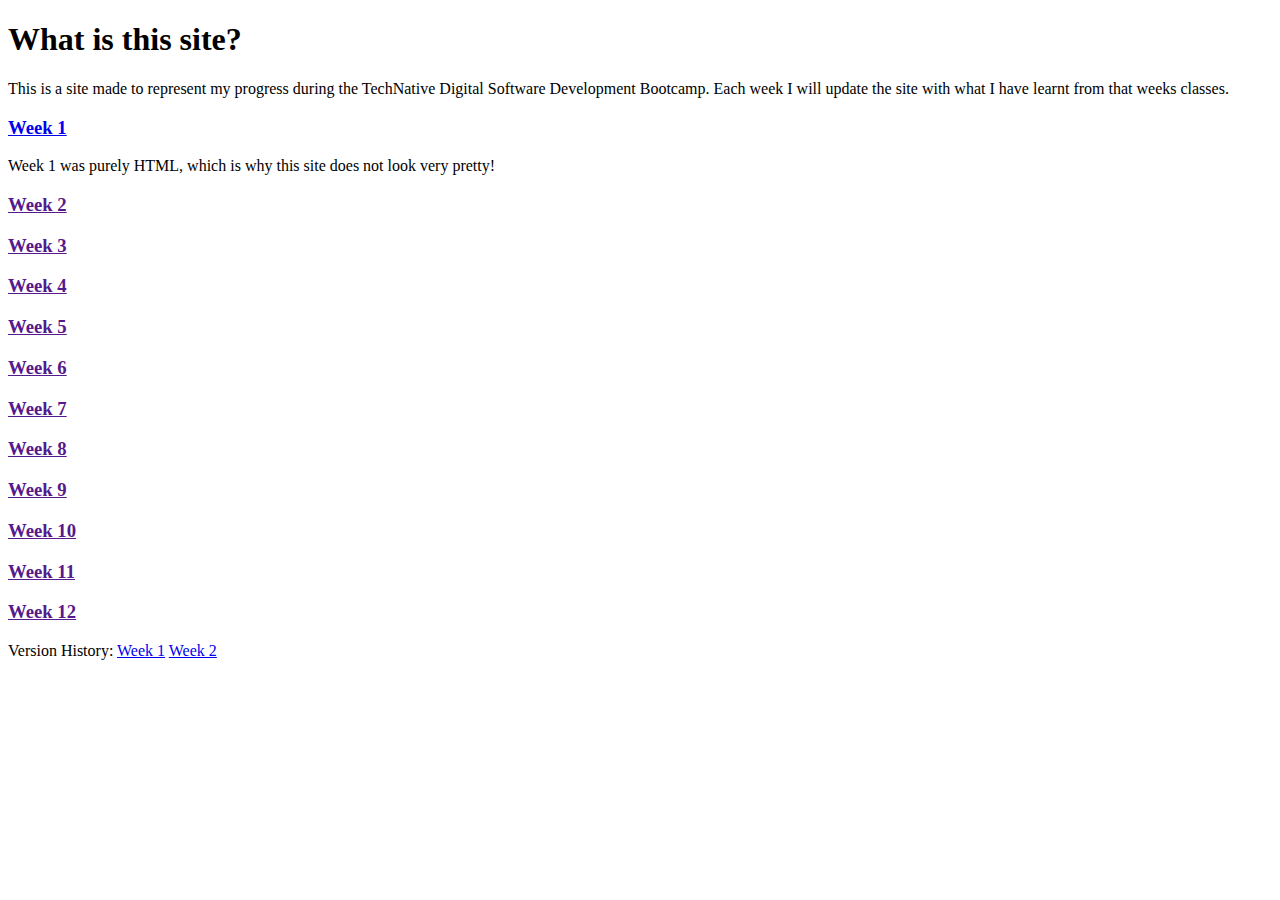
<file: history/week1/index.html>
<!DOCTYPE html>
<html lang="en">
  <head>
    <meta charset="UTF-8" />
    <meta name="viewport" content="width=device-width, initial-scale=1.0" />
    <title>SD Bootcamp Blog</title>
  </head>

  <body>
    <header>
      <h1>What is this site?</h1>
      <p>
        This is a site made to represent my progress during the TechNative
        Digital Software Development Bootcamp. Each week I will update the site
        with what I have learnt from that weeks classes.
      </p>
    </header>
    <main>
      <section>
        <h3><a href="week1.html">Week 1</a></h3>
        <p>
          Week 1 was purely HTML, which is why this site does not look very
          pretty!
        </p>
      </section>
      <section>
        <h3><a href="">Week 2</a></h3>
      </section>
      <section>
        <h3><a href="">Week 3</a></h3>
      </section>
      <section>
        <h3><a href="">Week 4</a></h3>
      </section>
      <section>
        <h3><a href="">Week 5</a></h3>
      </section>
      <section>
        <h3><a href="">Week 6</a></h3>
      </section>
      <section>
        <h3><a href="">Week 7</a></h3>
      </section>
      <section>
        <h3><a href="">Week 8</a></h3>
      </section>
      <section>
        <h3><a href="">Week 9</a></h3>
      </section>
      <section>
        <h3><a href="">Week 10</a></h3>
      </section>
      <section>
        <h3><a href="">Week 11</a></h3>
      </section>
      <section>
        <h3><a href="">Week 12</a></h3>
      </section>
    </main>
    <footer>
      <label for="vhistory">Version History:</label>
      <a href="./index.html">Week 1</a>
      <a href="../../index.html">Week 2</a>
    </footer>
  </body>
</html>
</file>
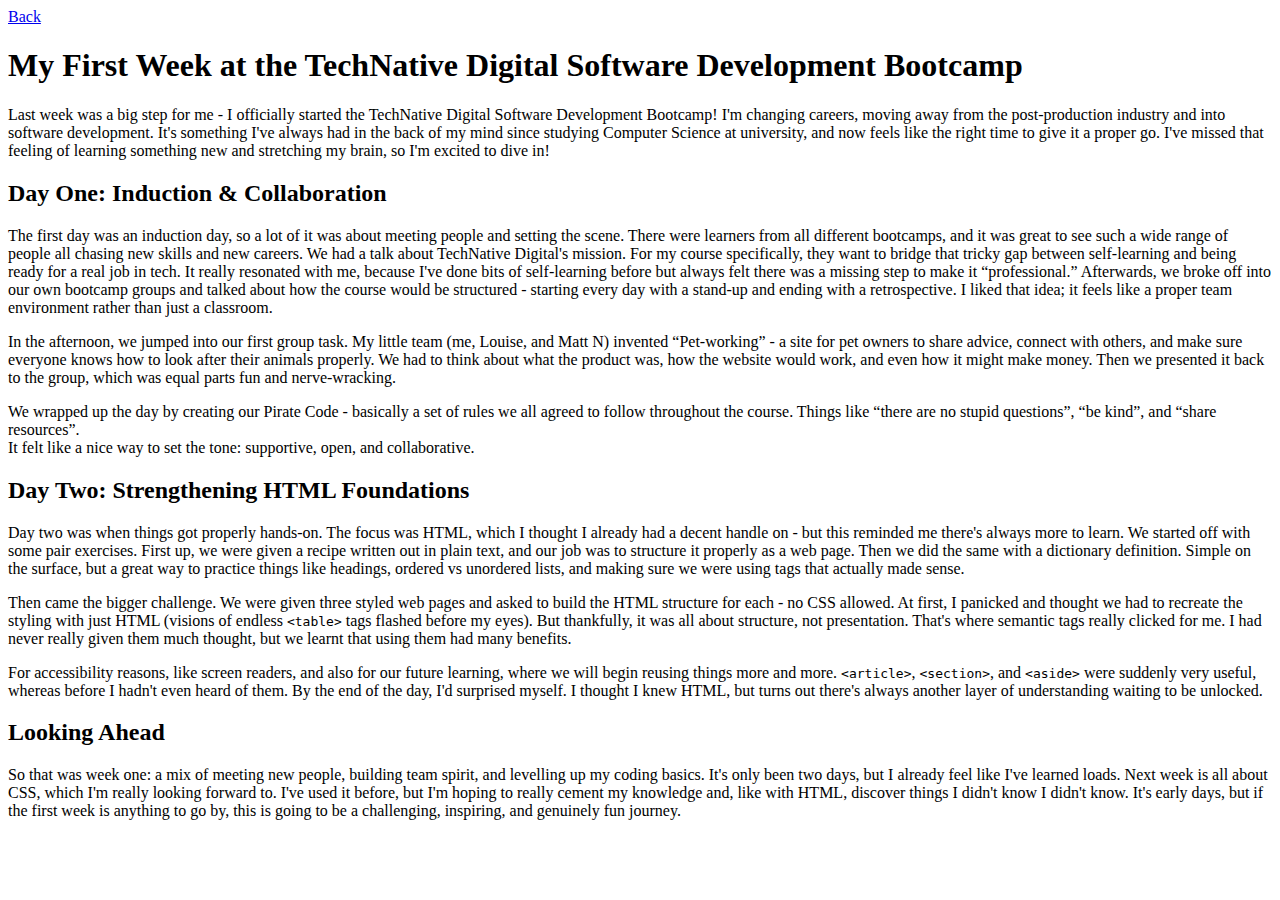
<file: week1.html>
<!DOCTYPE html>
<html lang="en">
  <head>
    <meta charset="UTF-8" />
    <meta name="viewport" content="width=device-width, initial-scale=1.0" />
    <title>Week 1</title>
  </head>
  <body>
    <header>
        <a href="index.html">Back</a>
    </header>
    <main>
      <article>
        <h1>
          My First Week at the TechNative Digital Software Development Bootcamp
        </h1>

        <p>
          <time datetime="2025-09-15">Last week</time> was a big step for me - I
          officially started the TechNative Digital Software Development
          Bootcamp! I'm changing careers, moving away from the post-production
          industry and into software development. It's something I've always had
          in the back of my mind since studying Computer Science at university,
          and now feels like the right time to give it a proper go. I've missed
          that feeling of learning something new and stretching my brain, so I'm
          excited to dive in!
        </p>

        <section>
          <h2>Day One: Induction & Collaboration</h2>
          <p>
            The first day was an induction day, so a lot of it was about meeting
            people and setting the scene. There were learners from all different
            bootcamps, and it was great to see such a wide range of people all
            chasing new skills and new careers. We had a talk about TechNative
            Digital's mission. For my course specifically, they want to bridge
            that tricky gap between self-learning and being ready for a real job
            in tech. It really resonated with me, because I've done bits of
            self-learning before but always felt there was a missing step to
            make it “professional.” Afterwards, we broke off into our own
            bootcamp groups and talked about how the course would be structured
            - starting every day with a stand-up and ending with a
            retrospective. I liked that idea; it feels like a proper team
            environment rather than just a classroom.
          </p>
          <p>
            In the afternoon, we jumped into our first group task. My little
            team (me, Louise, and Matt N) invented “Pet-working” - a site for
            pet owners to share advice, connect with others, and make sure
            everyone knows how to look after their animals properly. We had to
            think about what the product was, how the website would work, and
            even how it might make money. Then we presented it back to the
            group, which was equal parts fun and nerve-wracking.
          </p>
          <p>
            We wrapped up the day by creating our Pirate Code - basically a set
            of rules we all agreed to follow throughout the course. Things like
            <q>there are no stupid questions</q>, <q>be kind</q>, and
            <q>share resources</q>.<br />
            It felt like a nice way to set the tone: supportive, open, and
            collaborative.
          </p>
        </section>

        <section>
          <h2>Day Two: Strengthening HTML Foundations</h2>
          <p>
            Day two was when things got properly hands-on. The focus was HTML,
            which I thought I already had a decent handle on - but this reminded
            me there's always more to learn. We started off with some pair
            exercises. First up, we were given a recipe written out in plain
            text, and our job was to structure it properly as a web page. Then
            we did the same with a dictionary definition. Simple on the surface,
            but a great way to practice things like headings, ordered vs
            unordered lists, and making sure we were using tags that actually
            made sense.
          </p>
          <p>
            Then came the bigger challenge. We were given three styled web pages
            and asked to build the HTML structure for each - no CSS allowed. At
            first, I panicked and thought we had to recreate the styling with
            just HTML (visions of endless <code>&lt;table&gt;</code> tags
            flashed before my eyes). But thankfully, it was all about structure,
            not presentation. That's where semantic tags really clicked for me.
            I had never really given them much thought, but we learnt that using
            them had many benefits.
          </p>
          <p>
            For accessibility reasons, like screen readers, and also for our
            future learning, where we will begin reusing things more and more.
            <code>&lt;article&gt;</code>, <code>&lt;section&gt;</code>, and
            <code>&lt;aside&gt;</code> were suddenly very useful, whereas before
            I hadn't even heard of them. By the end of the day, I'd surprised
            myself. I thought I knew HTML, but turns out there's always another
            layer of understanding waiting to be unlocked.
          </p>
        </section>

        <section>
          <h2>Looking Ahead</h2>
          <p>
            So that was week one: a mix of meeting new people, building team
            spirit, and levelling up my coding basics. It's only been two days,
            but I already feel like I've learned loads. Next week is all about
            CSS, which I'm really looking forward to. I've used it before, but
            I'm hoping to really cement my knowledge and, like with HTML,
            discover things I didn't know I didn't know. It's early days, but if
            the first week is anything to go by, this is going to be a
            challenging, inspiring, and genuinely fun journey.
          </p>
        </section>
      </article>
    </main>
    <footer></footer>
  </body>
</html>
</file>
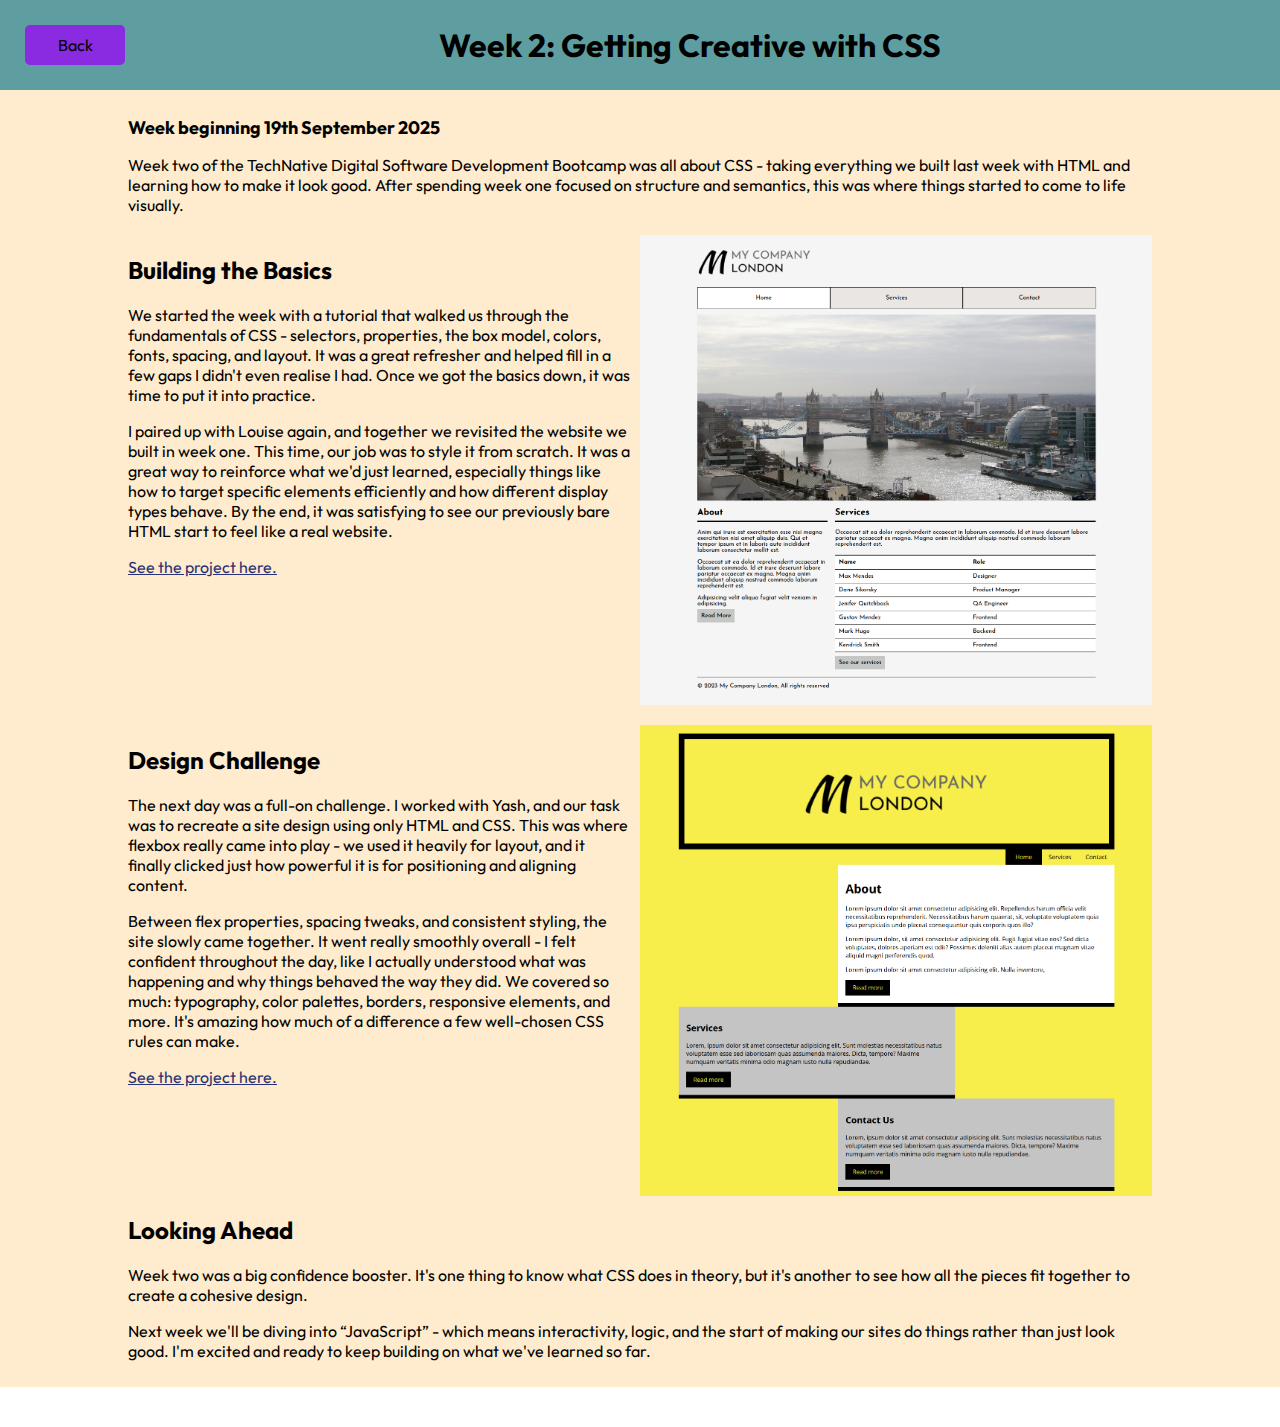
<file: week2.html>
<!DOCTYPE html>
<html lang="en">
  <head>
    <meta charset="UTF-8" />
    <meta name="viewport" content="width=device-width, initial-scale=1.0" />
    <link rel="stylesheet" href="./global.css" />
    <link rel="stylesheet" href="./footer.css" />
    <link rel="stylesheet" href="./header.css" />
    <link rel="stylesheet" href="./main.css" />
    <link rel="preconnect" href="https://fonts.googleapis.com" />
    <link rel="preconnect" href="https://fonts.gstatic.com" crossorigin />
    <link
      href="https://fonts.googleapis.com/css2?family=Open+Sans:ital,wght@0,300..800;1,300..800&family=Outfit:wght@100..900&display=swap"
      rel="stylesheet"
    />
    <title>Week 2</title>
  </head>
  <body>
    <header class="header--theme-week">
      <a class="header__back" href="../index.html">Back</a>
      <h1 class="header__title header__title--theme-week">
        Week 2: Getting Creative with CSS
      </h1>
    </header>
    <main class="main--theme-blog">
      <article>
        <section class="blog__content">
          <p>
            <time datetime="2025-09-19"
              >Week beginning 19th September 2025</time
            >
          </p>
          <p>
            Week two of the TechNative Digital Software Development Bootcamp was
            all about CSS - taking everything we built last week with HTML and
            learning how to make it look good. After spending week one focused
            on structure and semantics, this was where things started to come to
            life visually.
          </p>
        </section>

        <section class="blog__content blog__content--media">
          <div class="blog__content__text">
            <h2 class="blog__content__title">Building the Basics</h2>
            <p>
              We started the week with a tutorial that walked us through the
              fundamentals of CSS - selectors, properties, the box model,
              colors, fonts, spacing, and layout. It was a great refresher and
              helped fill in a few gaps I didn't even realise I had. Once we got
              the basics down, it was time to put it into practice.
            </p>
            <p>
              I paired up with Louise again, and together we revisited the
              website we built in week one. This time, our job was to style it
              from scratch. It was a great way to reinforce what we'd just
              learned, especially things like how to target specific elements
              efficiently and how different display types behave. By the end, it
              was satisfying to see our previously bare HTML start to feel like
              a real website.
            </p>
            <p>
              <a class='blog__content__link' href='https://github.com/waker-btn/bootcamp-w2d1'>See the project here.</a>
            </p>
          </div>
          <img
            class="blog__content__image"
            src="images/week2/london_company.png"
            alt="Working on group project"
            width="1375"
            height="1263"
          />
        </section>

        <section class="blog__content blog__content--media">
          <div class="blog__content__text">
            <h2>Design Challenge</h2>
            <p>
              The next day was a full-on challenge. I worked with Yash, and our
              task was to recreate a site design using only HTML and CSS. This
              was where flexbox really came into play - we used it heavily for
              layout, and it finally clicked just how powerful it is for
              positioning and aligning content.
            </p>
            <p>
              Between flex properties, spacing tweaks, and consistent styling,
              the site slowly came together. It went really smoothly overall - I
              felt confident throughout the day, like I actually understood what
              was happening and why things behaved the way they did. We covered
              so much: typography, color palettes, borders, responsive elements,
              and more. It's amazing how much of a difference a few well-chosen
              CSS rules can make.
            </p>
            <p>
              <a class='blog__content__link' href='https://github.com/waker-btn/bootcamp-w2d2'>See the project here.</a>
            </p>
          </div>
          <img
            class="blog__content__image"
            src="images/week2/london_company_2.png"
            alt="Working on group project"
            width="1375"
            height="1263"
          />
        </section>

        <section class="blog__content">
          <h2>Looking Ahead</h2>
          <p>
            Week two was a big confidence booster. It's one thing to know what
            CSS does in theory, but it's another to see how all the pieces fit
            together to create a cohesive design.
          </p>
          <p>
            Next week we'll be diving into <q>JavaScript</q> - which means
            interactivity, logic, and the start of making our sites do things
            rather than just look good. I'm excited and ready to keep building
            on what we've learned so far.
          </p>
        </section>
      </article>
    </main>
    <footer></footer>
  </body>
</html>
</file>
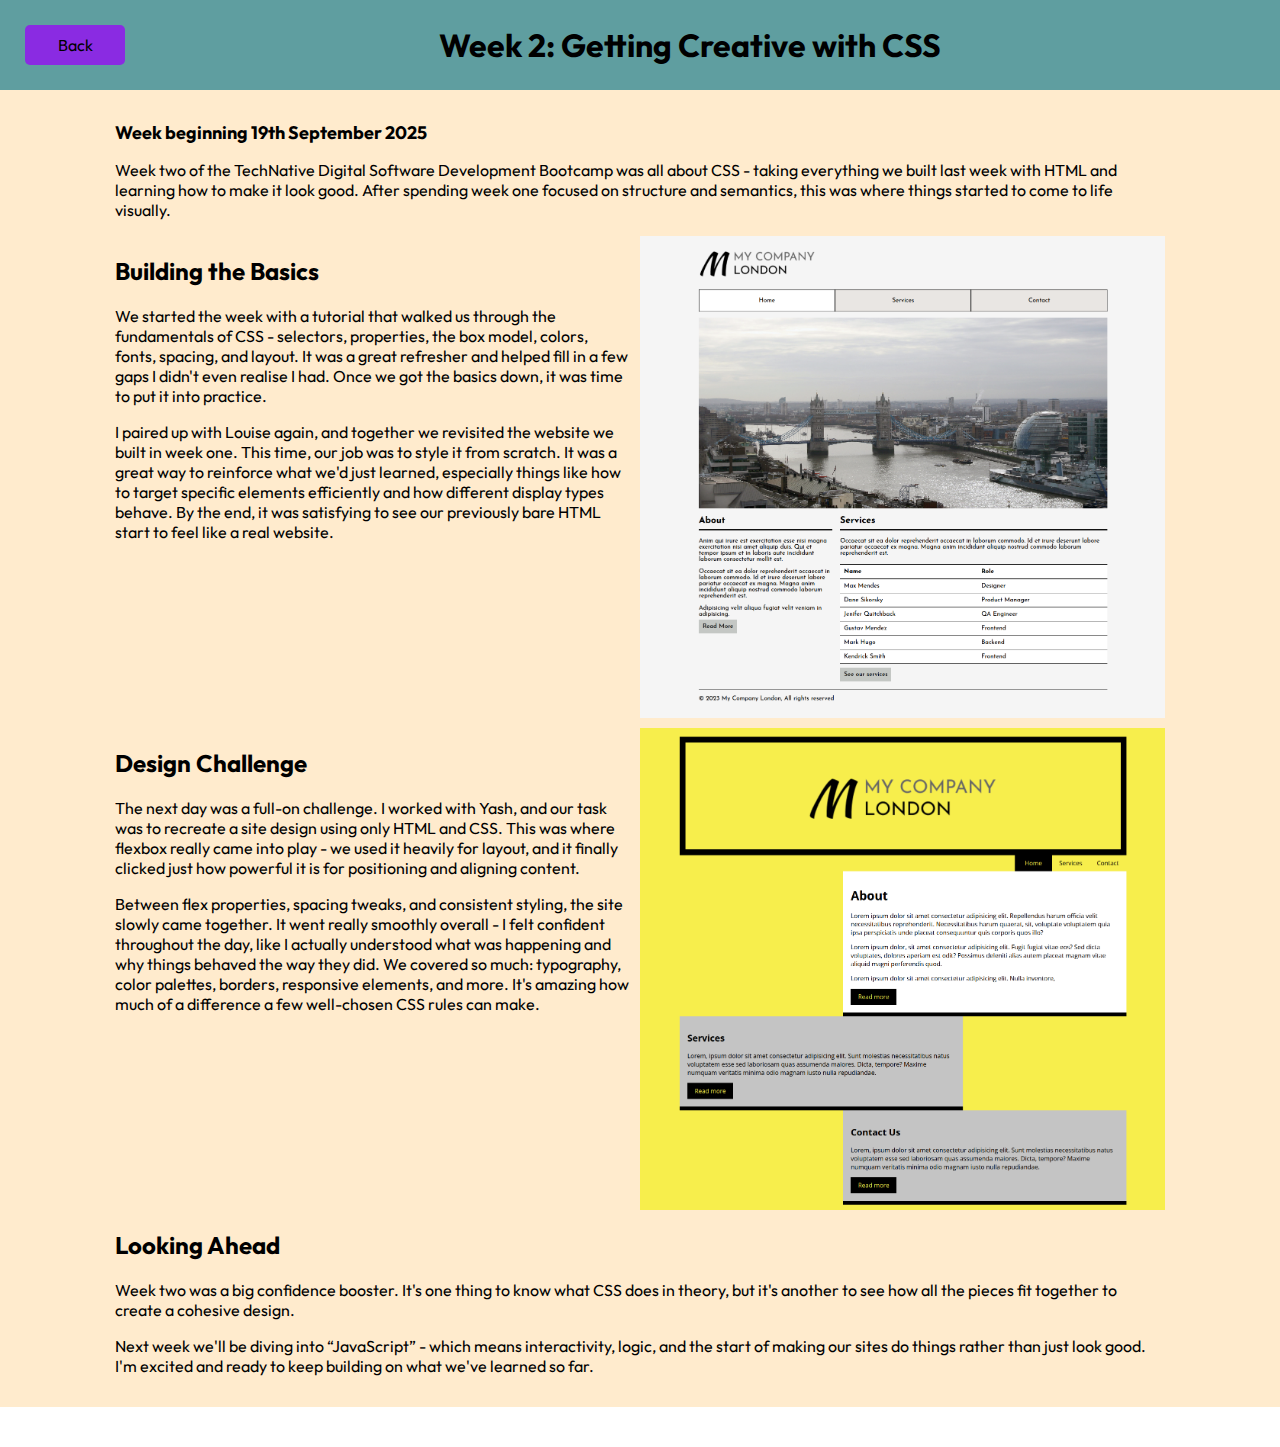
<file: history/week2/week2.html>
<!DOCTYPE html>
<html lang="en">
  <head>
    <meta charset="UTF-8" />
    <meta name="viewport" content="width=device-width, initial-scale=1.0" />
    <link rel="stylesheet" href="./global.css" />
    <link rel="stylesheet" href="./footer.css" />
    <link rel="stylesheet" href="./header.css" />
    <link rel="stylesheet" href="./main.css" />
    <link rel="preconnect" href="https://fonts.googleapis.com" />
    <link rel="preconnect" href="https://fonts.gstatic.com" crossorigin />
    <link
      href="https://fonts.googleapis.com/css2?family=Open+Sans:ital,wght@0,300..800;1,300..800&family=Outfit:wght@100..900&display=swap"
      rel="stylesheet"
    />
    <title>Week 2</title>
  </head>
  <body>
    <header class="header--theme-week">
      <a class="header__back" href="./index.html">Back</a>
      <h1 class="header__title header__title--theme-week">
        Week 2: Getting Creative with CSS
      </h1>
    </header>
    <main class="main--theme-blog">
      <article>
        <section class="blog__content">
          <p>
            <time datetime="2025-09-19"
              >Week beginning 19th September 2025</time
            >
          </p>
          <p>
            Week two of the TechNative Digital Software Development Bootcamp was
            all about CSS - taking everything we built last week with HTML and
            learning how to make it look good. After spending week one focused
            on structure and semantics, this was where things started to come to
            life visually.
          </p>
        </section>

        <section class="blog__content blog__content--media">
          <div class="blog__content__text">
            <h2 class="blog__content__title">Building the Basics</h2>
            <p>
              We started the week with a tutorial that walked us through the
              fundamentals of CSS - selectors, properties, the box model,
              colors, fonts, spacing, and layout. It was a great refresher and
              helped fill in a few gaps I didn't even realise I had. Once we got
              the basics down, it was time to put it into practice.
            </p>
            <p>
              I paired up with Louise again, and together we revisited the
              website we built in week one. This time, our job was to style it
              from scratch. It was a great way to reinforce what we'd just
              learned, especially things like how to target specific elements
              efficiently and how different display types behave. By the end, it
              was satisfying to see our previously bare HTML start to feel like
              a real website.
            </p>
          </div>
          <img
            class="blog__content__image"
            src="../../images/week2/london_company.png"
            alt="Working on group project"
            width="1375"
            height="1263"
          />
        </section>

        <section class="blog__content blog__content--media">
          <div class="blog__content__text">
            <h2>Design Challenge</h2>
            <p>
              The next day was a full-on challenge. I worked with Yash, and our
              task was to recreate a site design using only HTML and CSS. This
              was where flexbox really came into play - we used it heavily for
              layout, and it finally clicked just how powerful it is for
              positioning and aligning content.
            </p>
            <p>
              Between flex properties, spacing tweaks, and consistent styling,
              the site slowly came together. It went really smoothly overall - I
              felt confident throughout the day, like I actually understood what
              was happening and why things behaved the way they did. We covered
              so much: typography, color palettes, borders, responsive elements,
              and more. It's amazing how much of a difference a few well-chosen
              CSS rules can make.
            </p>
          </div>
          <img
            class="blog__content__image"
            src="../../images/week2/london_company_2.png"
            alt="Working on group project"
            width="1375"
            height="1263"
          />
        </section>

        <section class="blog__content">
          <h2>Looking Ahead</h2>
          <p>
            Week two was a big confidence booster. It's one thing to know what
            CSS does in theory, but it's another to see how all the pieces fit
            together to create a cohesive design.
          </p>
          <p>
            Next week we'll be diving into <q>JavaScript</q> - which means
            interactivity, logic, and the start of making our sites do things
            rather than just look good. I'm excited and ready to keep building
            on what we've learned so far.
          </p>
        </section>
      </article>
    </main>
    <footer></footer>
  </body>
</html>
</file>
<file: global.css>
/*variable declarations*/
:root {
  /*named colour values*/
  --colour-white: #ffffff;

  /*transitions*/
  --transition-time: 1s;

  /*borders*/

  /*margins and paddings*/
}

html {
  box-sizing: border-box;
}

*,
*:before,
*:after {
  box-sizing: inherit;
}

body {
  display: flex;
  flex-direction: column;
  min-height: 100vh;
  margin: 0px;
  font-family: "Outfit", sans-serif;
}

a {
  all: unset;
}
</file>
<file: footer.css>
footer {
    display: flex;
    gap: 10px;
    height: 40px;
    padding: 10px;
}

.footer__link {
    text-decoration: underline;
    cursor: pointer;
}
</file>
<file: header.css>
header {
  background-color: cadetblue;
  padding: 25px;
}

.header--theme-week {
  display: flex;
  align-items: center;
  justify-content: space-between;
  flex-wrap: wrap;
}

.header__back {
  display: block;
  border-radius: 5px;
  background-color: blueviolet;
  padding: 10px;
  min-width: 80px;
  text-align: center;
}

/*text*/
.header__title {
  margin: 0;
  text-align: center;
  margin-bottom: 10px;
}

.header__title--theme-week {
  margin: auto;
}

.header__title--sub {
  text-align: left;
}

/*responsive*/

@media (max-width: 650px) {
  .header__back {
    margin-bottom: 20px;
  }
}

@media (min-width: 1000px) {
  
}
</file>
<file: main.css>
main {
  flex: auto;
  display: flex;
  flex-direction: column;
  background-color: #293276;
  flex-wrap: wrap;
}

.main--theme-blog {
  background-color: #ffebcd;
  padding: 15px;
}

.week {
  height: 250px;
  padding: 30px;
  background-color: #2f3352;
  border-bottom: 1px solid black;
  text-align: center;
  display: flex;
  flex-direction: column;
  justify-content: space-between;
}

.week--1 {
  background-image: url("images/html.png");
}

.week--2 {
  background-image: url("images/css.png");
}

.blog__content--media {
  display: flex;
  flex-wrap: wrap;
  gap: 10px;
}

.blog__content__image {
  max-width: 90%;
  height: auto;
}

/*text*/

.week__title {
  display: block;
  cursor: pointer;
  padding: 4px;
  margin: auto;
  background-color: #293276;
  border-radius: 15px;
  color: #ffffff;
  font-weight: bold;
  font-size: 50px;
}

.week__title--sub {
  font-size: 30px;
  font-weight: normal;
}

time {
  font-weight: bold;
  font-size: large;
}

.blog__content__link {
  text-decoration: underline;
  cursor: pointer;
  color: #293276;
}

/*responsive*/
@media (min-width: 1000px) {
  main {
    flex-direction: row;
    align-content: flex-start;
  }
  .week {
    min-width: 500px;
    flex: auto;
  }

  .blog__content__image {
    max-width: 50%;
    flex: auto;
  }

  .main--theme-blog {
    padding: 10px 10vw;
  }

  .blog__content--media {
    flex-wrap: nowrap;
    margin-top: 20px;
  }
}

@media (min-width: 1500px) {
  main {
    flex-wrap: nowrap;
  }

  .week {
    flex: auto;
    padding: 20px;
    height: unset;
    min-width: unset;
    background-position: 5%;
    justify-content: center;
  }

  .week__title {
    flex: none;
    font-size: 1.6vw;
    margin: 10px auto;
  }

  .main--theme-blog {
    padding: 10px 20vw;
  }
}
</file>
<file: history/week2/global.css>
/*variable declarations*/
:root {
  /*named colour values*/
  --colour-white: #ffffff;

  /*transitions*/
  --transition-time: 1s;

  /*borders*/

  /*margins and paddings*/
}

html {
  box-sizing: border-box;
}

*,
*:before,
*:after {
  box-sizing: inherit;
}

body {
  display: flex;
  flex-direction: column;
  min-height: 100vh;
  margin: 0px;
  font-family: "Outfit", sans-serif;
}

a {
  all: unset;
}
</file>
<file: history/week2/footer.css>
footer {
    display: flex;
    gap: 10px;
    height: 40px;
    padding: 10px;
}

.footer__link {
    text-decoration: underline;
    cursor: pointer;
}
</file>
<file: history/week2/header.css>
header {
  background-color: cadetblue;
  padding: 25px;
}

.header--theme-week {
  display: flex;
  align-items: center;
  justify-content: space-between;
  flex-wrap: wrap;
}

.header__back {
  display: block;
  border-radius: 5px;
  background-color: blueviolet;
  padding: 10px;
  min-width: 80px;
  text-align: center;
}

/*text*/
.header__title {
  margin: 0;
  text-align: center;
  margin-bottom: 10px;
}

.header__title--theme-week {
  margin: auto;
}

.header__title--sub {
  text-align: left;
}

/*responsive*/

@media (max-width: 650px) {
  .header__back {
    margin-bottom: 20px;
  }
}

@media (min-width: 1000px) {
  
}
</file>
<file: history/week2/main.css>
main {
  flex: auto;
  display: flex;
  flex-direction: column;
  background-color: #293276;
  flex-wrap: wrap;
}

.main--theme-blog{
  background-color: #ffebcd;
  padding: 15px;
}

.week {
  height: 250px;
  padding: 30px;
  background-color: #2f3352;
  border-bottom: 1px solid black;
  text-align: center;
  display: flex;
  flex-direction: column;
  justify-content: space-between;
}

.week--1 {
  background-image: url("images/html.png");
}

.week--2 {
  background-image: url("images/css.png");
}

.blog__content--media {
  display: flex;
  flex-wrap: wrap;
  gap: 10px;
}

.blog__content__image {
  max-width: 90%;
  height: auto;
}

/*text*/

.week__title {
  display: block;
  cursor: pointer;
  padding: 4px;
  margin: auto;
  background-color: #293276;
  border-radius: 15px;
  color: #ffffff;
  font-weight: bold;
  font-size: 50px;
}

.week__title--sub {
  font-size: 30px;
  font-weight: normal;
}

time {
  font-weight: bold;
  font-size: large;
}

/*responsive*/
@media (min-width: 1000px) {
  main {
    flex-direction: row;
    align-content: flex-start;
  }
  .week {
    min-width: 500px;
    flex: auto;
  }

  .blog__content__image {
    max-width: 50%;
    flex: auto;
  }

  .blog__content {
    margin: 10px 100px;
  }

  .blog__content--media {
    flex-wrap: nowrap;
  }
}

@media (min-width: 1500px) {
  main {
    flex-wrap: nowrap;
  }

  .week {
    flex: auto;
    padding: 20px;
    height: unset;
    min-width: unset;
    background-position: 5%;
    justify-content: center;
  }

  .week__title {
    flex: none;
    font-size: 1.6vw;
    margin: 10px auto;
  }

  .blog__content {
    margin: 10px 200px;
  }
}
</file>
